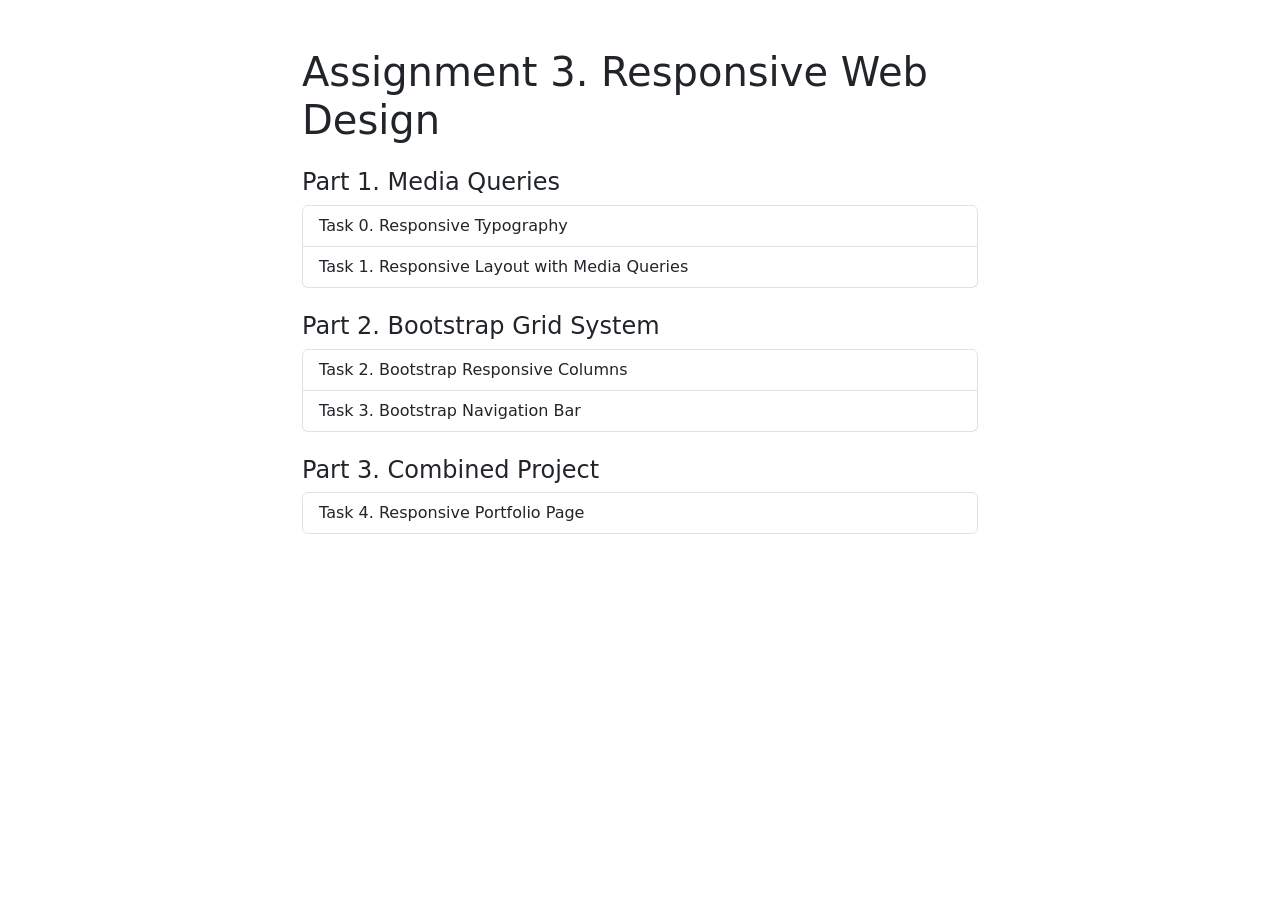
<file: index.html>
<!DOCTYPE html>
<html lang="en">
<head>
  <meta charset="UTF-8">
  <meta name="viewport" content="width=device-width, initial-scale=1.0">
  <title>Assignment 3 - Responsive Web Design</title>
  <link href="https://cdn.jsdelivr.net/npm/bootstrap@5.3.3/dist/css/bootstrap.min.css" rel="stylesheet">
</head>
<body>
  <div class="container py-5" style="max-width: 700px;">
    <h1 class="mb-4">Assignment 3. Responsive Web Design</h1>

    <h2 class="h4 mt-4">Part 1. Media Queries</h2>
    <div class="list-group mb-3">
      <a class="list-group-item list-group-item-action" href="task0.html">Task 0. Responsive Typography</a>
      <a class="list-group-item list-group-item-action" href="task1.html">Task 1. Responsive Layout with Media Queries</a>
    </div>

    <h2 class="h4 mt-4">Part 2. Bootstrap Grid System</h2>
    <div class="list-group mb-3">
      <a class="list-group-item list-group-item-action" href="task2.html">Task 2. Bootstrap Responsive Columns</a>
      <a class="list-group-item list-group-item-action" href="task3.html">Task 3. Bootstrap Navigation Bar</a>
    </div>

    <h2 class="h4 mt-4">Part 3. Combined Project</h2>
    <div class="list-group">
      <a class="list-group-item list-group-item-action" href="task4.html">Task 4. Responsive Portfolio Page</a>
    </div>
  </div>
</body>
</html>
</file>
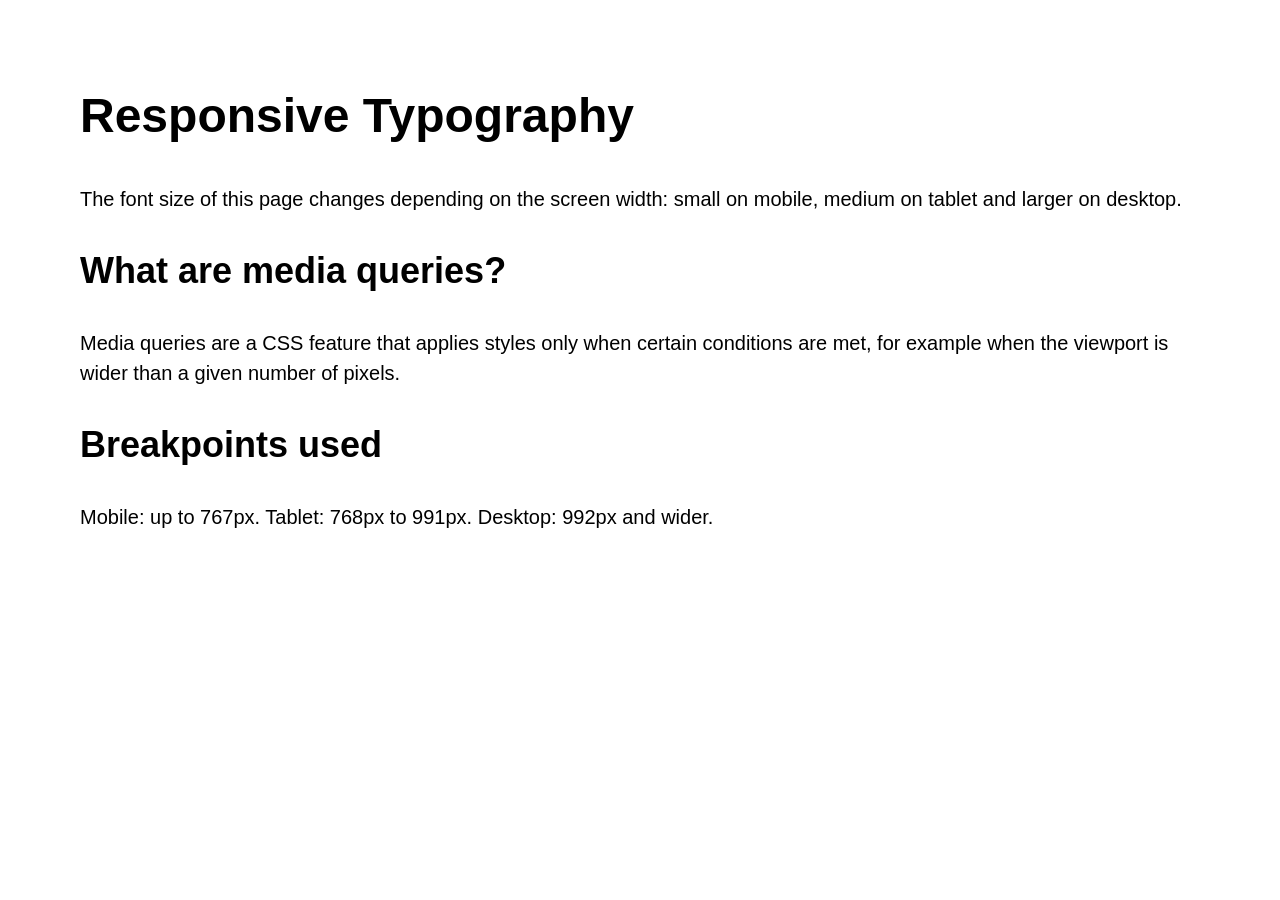
<file: task0.html>
<!DOCTYPE html>
<html lang="en">
<head>
  <meta charset="UTF-8">
  <meta name="viewport" content="width=device-width, initial-scale=1.0">
  <title>Task 0 - Responsive Typography</title>
  <link rel="stylesheet" href="css/task0.css">
</head>
<body>
  <h1>Responsive Typography</h1>
  <p>The font size of this page changes depending on the screen width: small on mobile, medium on tablet and larger on desktop.</p>

  <h2>What are media queries?</h2>
  <p>Media queries are a CSS feature that applies styles only when certain conditions are met, for example when the viewport is wider than a given number of pixels.</p>

  <h2>Breakpoints used</h2>
  <p>Mobile: up to 767px. Tablet: 768px to 991px. Desktop: 992px and wider.</p>
</body>
</html>
</file>
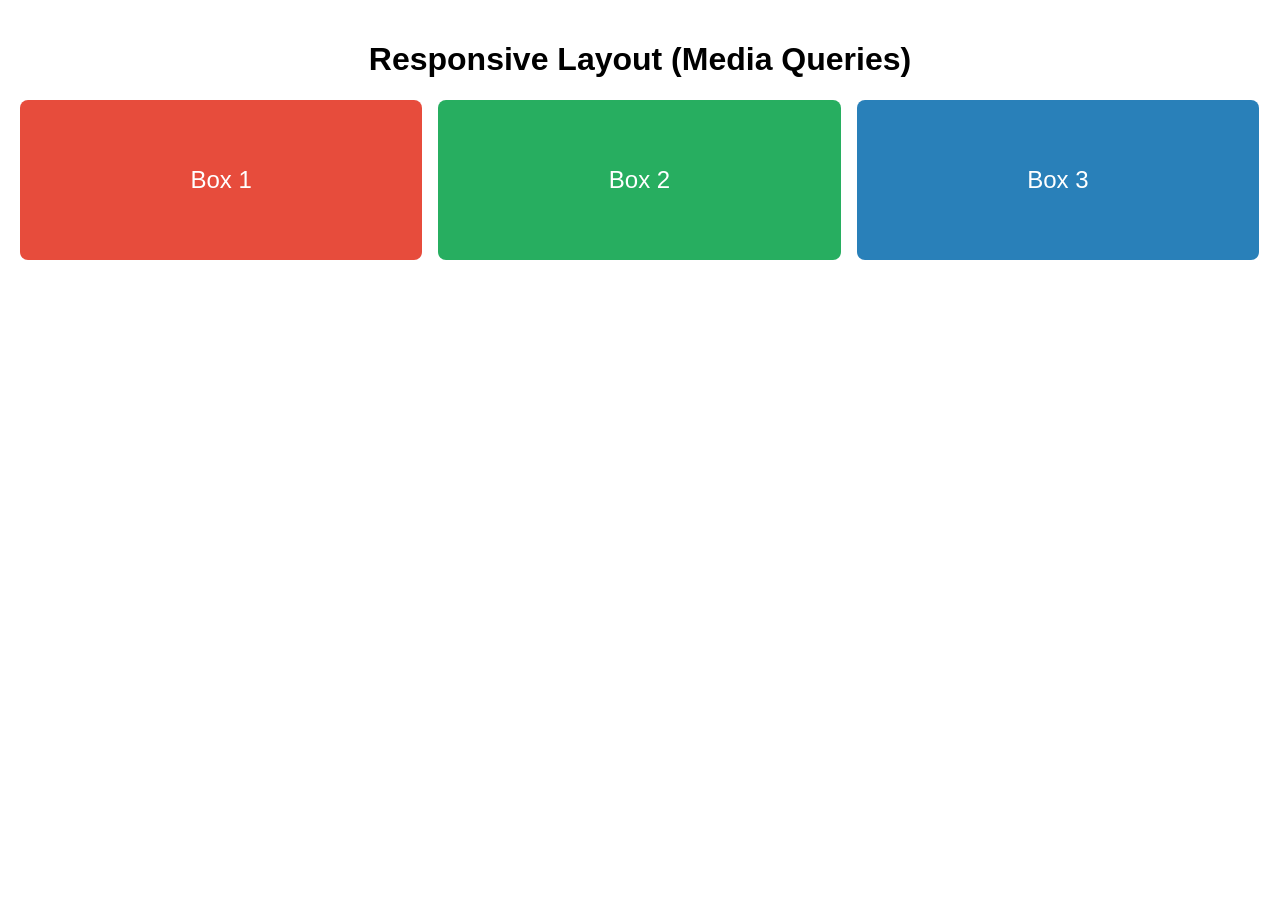
<file: task1.html>
<!DOCTYPE html>
<html lang="en">
<head>
  <meta charset="UTF-8">
  <meta name="viewport" content="width=device-width, initial-scale=1.0">
  <title>Task 1 - Responsive Layout with Media Queries</title>
  <link rel="stylesheet" href="css/task1.css">
</head>
<body>
  <h1>Responsive Layout (Media Queries)</h1>
  <div class="container">
    <div class="box box-1">Box 1</div>
    <div class="box box-2">Box 2</div>
    <div class="box box-3">Box 3</div>
  </div>
</body>
</html>
</file>
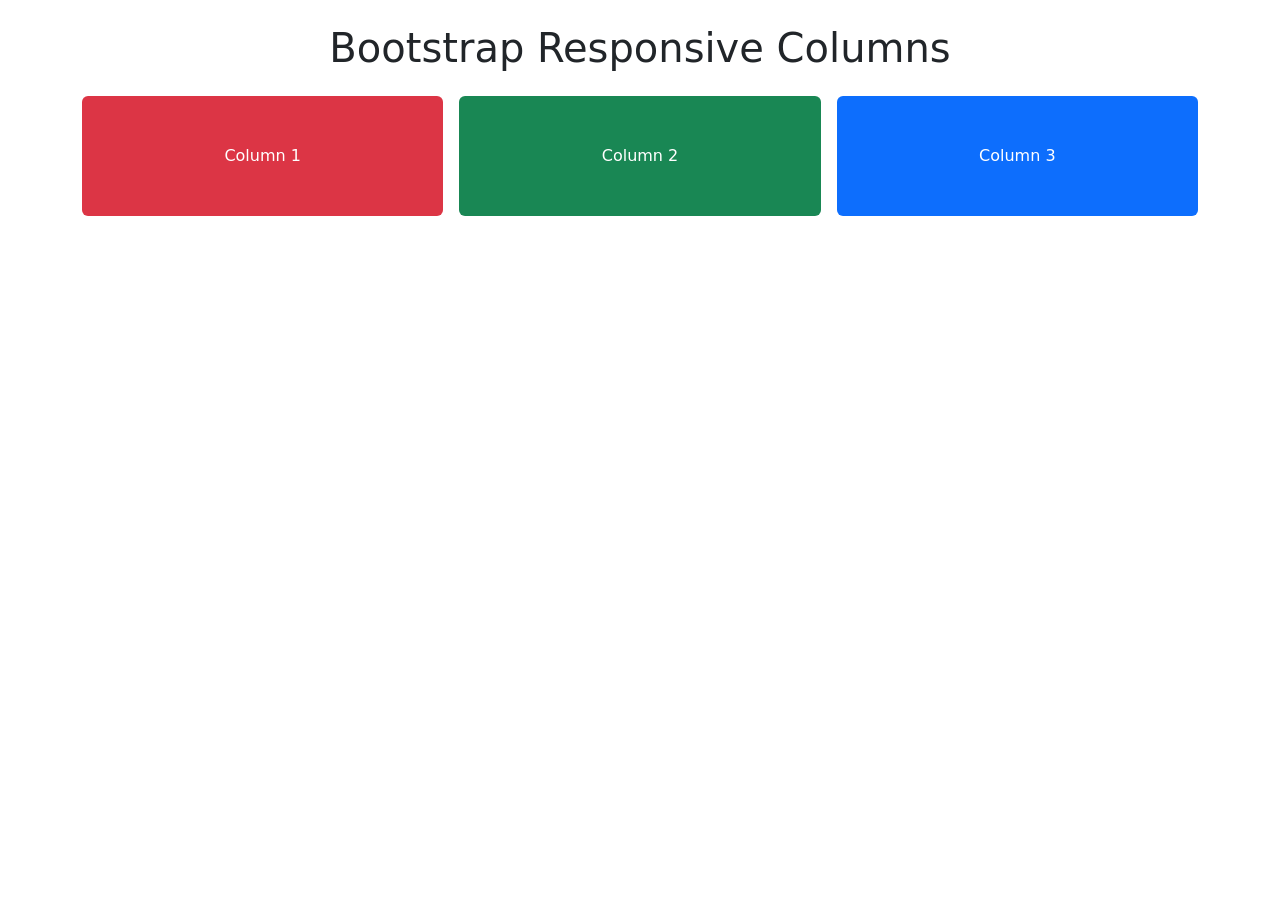
<file: task2.html>
<!DOCTYPE html>
<html lang="en">
<head>
  <meta charset="UTF-8">
  <meta name="viewport" content="width=device-width, initial-scale=1.0">
  <title>Task 2 - Bootstrap Responsive Columns</title>
  <link href="https://cdn.jsdelivr.net/npm/bootstrap@5.3.3/dist/css/bootstrap.min.css" rel="stylesheet">
</head>
<body>
  <div class="container py-4">
    <h1 class="text-center mb-4">Bootstrap Responsive Columns</h1>
    <div class="row g-3">
      <!-- mobile: 12 (stacked), tablet: 6 (2 + 1), desktop: 4 (3 equal parts) -->
      <div class="col-12 col-md-6 col-lg-4">
        <div class="p-5 text-center text-white bg-danger rounded">Column 1</div>
      </div>
      <div class="col-12 col-md-6 col-lg-4">
        <div class="p-5 text-center text-white bg-success rounded">Column 2</div>
      </div>
      <div class="col-12 col-lg-4">
        <div class="p-5 text-center text-white bg-primary rounded">Column 3</div>
      </div>
    </div>
  </div>
  <script src="https://cdn.jsdelivr.net/npm/bootstrap@5.3.3/dist/js/bootstrap.bundle.min.js"></script>
</body>
</html>
</file>
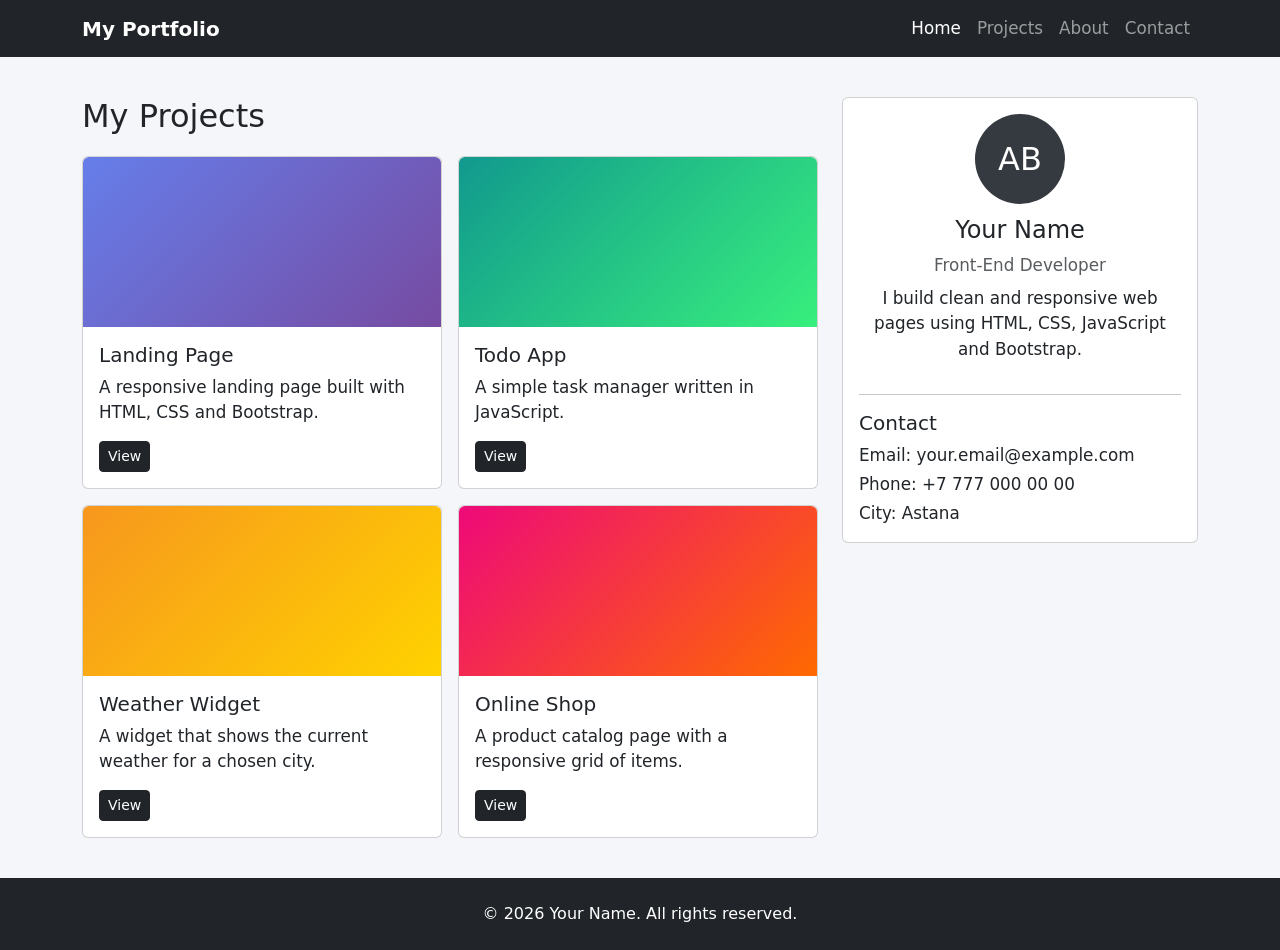
<file: task4.html>
<!DOCTYPE html>
<html lang="en">
<head>
  <meta charset="UTF-8">
  <meta name="viewport" content="width=device-width, initial-scale=1.0">
  <title>Task 4 - Responsive Portfolio Page</title>
  <link href="https://cdn.jsdelivr.net/npm/bootstrap@5.3.3/dist/css/bootstrap.min.css" rel="stylesheet">
  <link rel="stylesheet" href="css/task4.css">
</head>
<body>

  <!-- Header -->
  <header>
    <nav class="navbar navbar-expand-lg navbar-dark bg-dark">
      <div class="container">
        <a class="navbar-brand fw-bold" href="#">My Portfolio</a>
        <button class="navbar-toggler" type="button" data-bs-toggle="collapse"
                data-bs-target="#mainNav" aria-controls="mainNav"
                aria-expanded="false" aria-label="Toggle navigation">
          <span class="navbar-toggler-icon"></span>
        </button>
        <div class="collapse navbar-collapse" id="mainNav">
          <ul class="navbar-nav ms-auto">
            <li class="nav-item"><a class="nav-link active" href="#">Home</a></li>
            <li class="nav-item"><a class="nav-link" href="#projects">Projects</a></li>
            <li class="nav-item"><a class="nav-link" href="#about">About</a></li>
            <li class="nav-item"><a class="nav-link" href="#contact">Contact</a></li>
          </ul>
        </div>
      </div>
    </nav>
  </header>

  <!-- Main section -->
  <main class="container">
    <div class="row">

      <!-- Left side: projects -->
      <section class="col-lg-8" id="projects">
        <h2 class="section-title">My Projects</h2>
        <div class="row row-cols-1 row-cols-md-2 g-3">
          <div class="col">
            <div class="card h-100">
              <div class="project-img img-1"></div>
              <div class="card-body">
                <h5 class="card-title">Landing Page</h5>
                <p class="card-text tablet-up">A responsive landing page built with HTML, CSS and Bootstrap.</p>
                <a href="#" class="btn btn-dark btn-sm">View</a>
              </div>
            </div>
          </div>
          <div class="col">
            <div class="card h-100">
              <div class="project-img img-2"></div>
              <div class="card-body">
                <h5 class="card-title">Todo App</h5>
                <p class="card-text tablet-up">A simple task manager written in JavaScript.</p>
                <a href="#" class="btn btn-dark btn-sm">View</a>
              </div>
            </div>
          </div>
          <div class="col">
            <div class="card h-100">
              <div class="project-img img-3"></div>
              <div class="card-body">
                <h5 class="card-title">Weather Widget</h5>
                <p class="card-text tablet-up">A widget that shows the current weather for a chosen city.</p>
                <a href="#" class="btn btn-dark btn-sm">View</a>
              </div>
            </div>
          </div>
          <div class="col">
            <div class="card h-100">
              <div class="project-img img-4"></div>
              <div class="card-body">
                <h5 class="card-title">Online Shop</h5>
                <p class="card-text tablet-up">A product catalog page with a responsive grid of items.</p>
                <a href="#" class="btn btn-dark btn-sm">View</a>
              </div>
            </div>
          </div>
        </div>
      </section>

      <!-- Right side: sidebar -->
      <aside class="col-lg-4 sidebar" id="about">
        <div class="card text-center p-3">
          <div class="avatar">AB</div>
          <h4>Your Name</h4>
          <p class="text-muted mb-2">Front-End Developer</p>
          <p class="desktop-only">I build clean and responsive web pages using HTML, CSS, JavaScript and Bootstrap.</p>
          <hr>
          <div id="contact" class="text-start">
            <h5>Contact</h5>
            <p class="mb-1">Email: your.email@example.com</p>
            <p class="mb-1">Phone: +7 777 000 00 00</p>
            <p class="mb-0">City: Astana</p>
          </div>
        </div>
      </aside>

    </div>
  </main>

  <!-- Footer -->
  <footer class="bg-dark text-white text-center">
    <div class="container">
      <p class="mb-0">&copy; 2026 Your Name. <span class="tablet-up">All rights reserved.</span></p>
    </div>
  </footer>

  <script src="https://cdn.jsdelivr.net/npm/bootstrap@5.3.3/dist/js/bootstrap.bundle.min.js"></script>
</body>
</html>
</file>
<file: css/task0.css>
/* Mobile first: base styles = mobile (< 768px) */
body {
  font-family: Arial, sans-serif;
  margin: 0;
  padding: 16px;
  line-height: 1.5;
}
h1 { font-size: 1.75rem; }
h2 { font-size: 1.35rem; }
p  { font-size: 1rem; }

/* Tablet: 768px - 991px */
@media (min-width: 768px) {
  body { padding: 32px; }
  h1 { font-size: 2.25rem; }
  h2 { font-size: 1.75rem; }
  p  { font-size: 1.125rem; }
}

/* Desktop: 992px and up */
@media (min-width: 992px) {
  body { padding: 48px 80px; }
  h1 { font-size: 3rem; }
  h2 { font-size: 2.25rem; }
  p  { font-size: 1.25rem; }
}
</file>
<file: css/task1.css>
* { box-sizing: border-box; }

body {
  font-family: Arial, sans-serif;
  margin: 0;
  padding: 20px;
}

h1 { text-align: center; }

.container {
  display: flex;
  flex-wrap: wrap;
  gap: 16px;
}

.box {
  height: 160px;
  color: #fff;
  font-size: 1.5rem;
  display: flex;
  align-items: center;
  justify-content: center;
  border-radius: 8px;
}
.box-1 { background: #e74c3c; }
.box-2 { background: #27ae60; }
.box-3 { background: #2980b9; }

/* Mobile: stacked vertically (< 768px) */
.box { width: 100%; }

/* Tablet: two boxes in a row (768px - 991px) */
@media (min-width: 768px) and (max-width: 991px) {
  .box { width: calc(50% - 8px); }
}

/* Desktop: three boxes side by side (992px and up) */
@media (min-width: 992px) {
  .box { width: calc(33.333% - 11px); }
}
</file>
<file: css/task4.css>
/* ===== Base (mobile, < 768px) ===== */
body {
  font-size: 0.95rem;
  background: #f5f6fa;
}
main { padding: 16px 0; }
.section-title { font-size: 1.4rem; margin-bottom: 12px; }
.project-img {
  height: 120px;
  border-radius: 0.375rem 0.375rem 0 0;
}
.img-1 { background: linear-gradient(135deg, #667eea, #764ba2); }
.img-2 { background: linear-gradient(135deg, #11998e, #38ef7d); }
.img-3 { background: linear-gradient(135deg, #f7971e, #ffd200); }
.img-4 { background: linear-gradient(135deg, #ee0979, #ff6a00); }
.sidebar { margin-top: 16px; }
.avatar {
  width: 90px;
  height: 90px;
  border-radius: 50%;
  background: #343a40;
  color: #fff;
  font-size: 2rem;
  display: flex;
  align-items: center;
  justify-content: center;
  margin: 0 auto 12px;
}
footer { padding: 12px 0; font-size: 0.85rem; }

/* Visibility helpers */
.mobile-only { display: block; }
.tablet-up   { display: none; }
.desktop-only { display: none; }

/* ===== Tablet (768px - 991px) ===== */
@media (min-width: 768px) {
  body { font-size: 1rem; }
  main { padding: 28px 0; }
  .section-title { font-size: 1.7rem; margin-bottom: 16px; }
  .project-img { height: 150px; }
  .sidebar { margin-top: 24px; }
  footer { padding: 18px 0; font-size: 0.95rem; }

  .mobile-only { display: none; }
  .tablet-up   { display: block; }
  footer .tablet-up { display: inline; }
}

/* ===== Desktop (992px and up) ===== */
@media (min-width: 992px) {
  body { font-size: 1.05rem; }
  main { padding: 40px 0; }
  .section-title { font-size: 2rem; margin-bottom: 20px; }
  .project-img { height: 170px; }
  .sidebar { margin-top: 0; position: sticky; top: 20px; }
  footer { padding: 24px 0; font-size: 1rem; }

  .desktop-only { display: block; }
}
</file>
